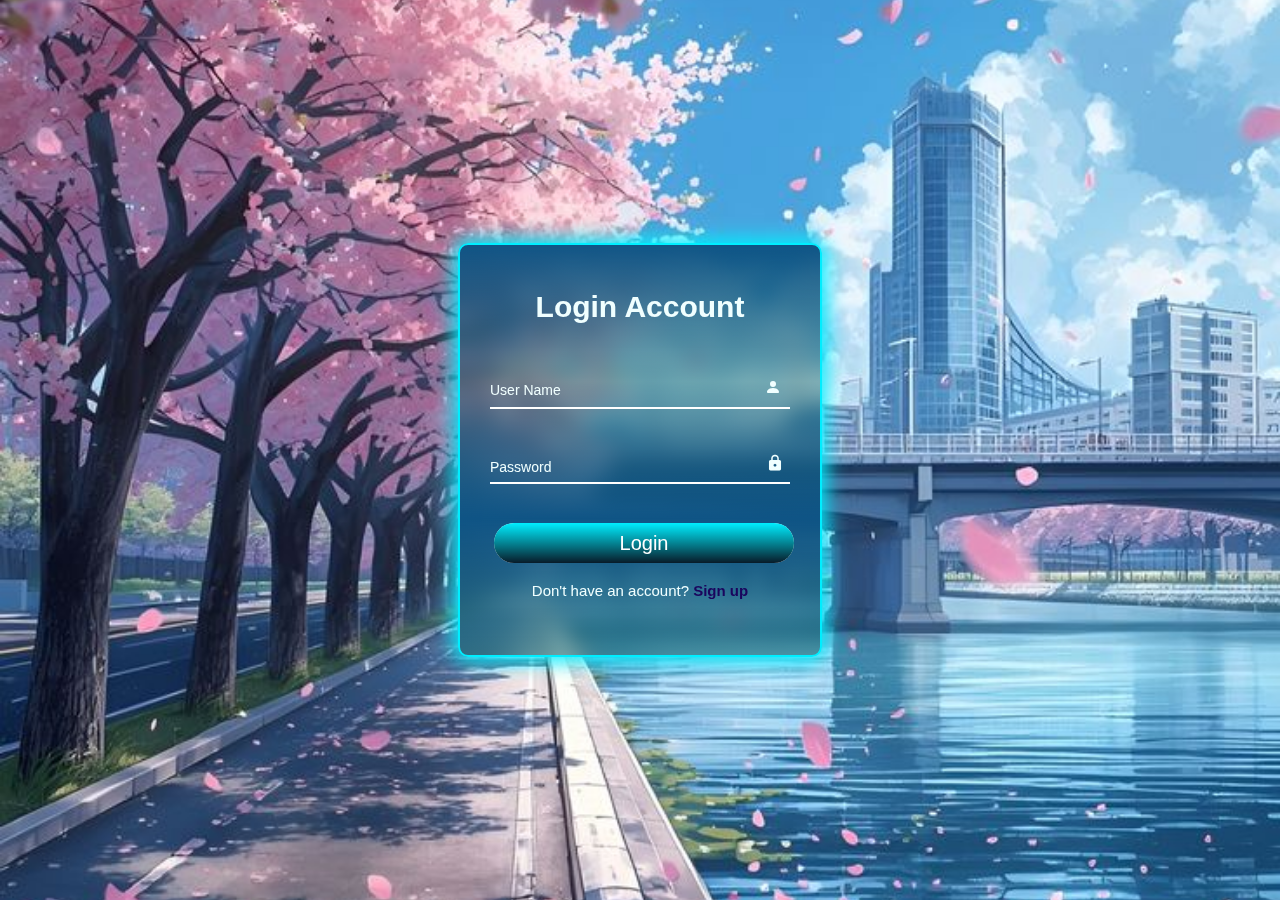
<file: index.html>
<html lang="en">
<head>
    <meta charset="UTF-8">
    <meta name="viewport" content="width=device-width, initial-scale=1.0">
    <title>Login</title>
    <link rel="stylesheet" href="style.css">
    <link href="https://fonts.googleapis.com/icon?family=Material+Icons"
      rel="stylesheet">
  
</head>
<body> 
    
    <div class="container">
        <div class="form-box">
            
            <h1>Login Account</h1>

           <form action="">
            <!-- For User Name -->
           <div class="input-box">
                <input class="inputname_username" type="text"  >
                <label class="label-username" > User Name</label>
                <svg xmlns="http://www.w3.org/2000/svg" width="16" height="16" fill="currentColor" class="bi bi-person-fill" viewBox="0 0 16 16">
                <path d="M3 14s-1 0-1-1 1-4 6-4 6 3 6 4-1 1-1 1zm5-6a3 3 0 1 0 0-6 3 3 0 0 0 0 6"/>
                </svg>
            </div>

            <!-- For Password -->
            <div class="input-box">
                <input class="inputname_password" type="password">
                <label class="label-password" >Password</label>

            
                <span class="material-icons password-icon" onclick="pwShow()" >
                lock
                </span>
            </div>

            <button class="btn" >Login</button>

           <p class="login-link">Don't have an account? <a href="Register_index.html">Sign up</a></p>
               
            </form>   
        
        </div>
    
        
            
 </div>
 


    <script src="Java.js"></script>
    
</body>
</html>
</file>
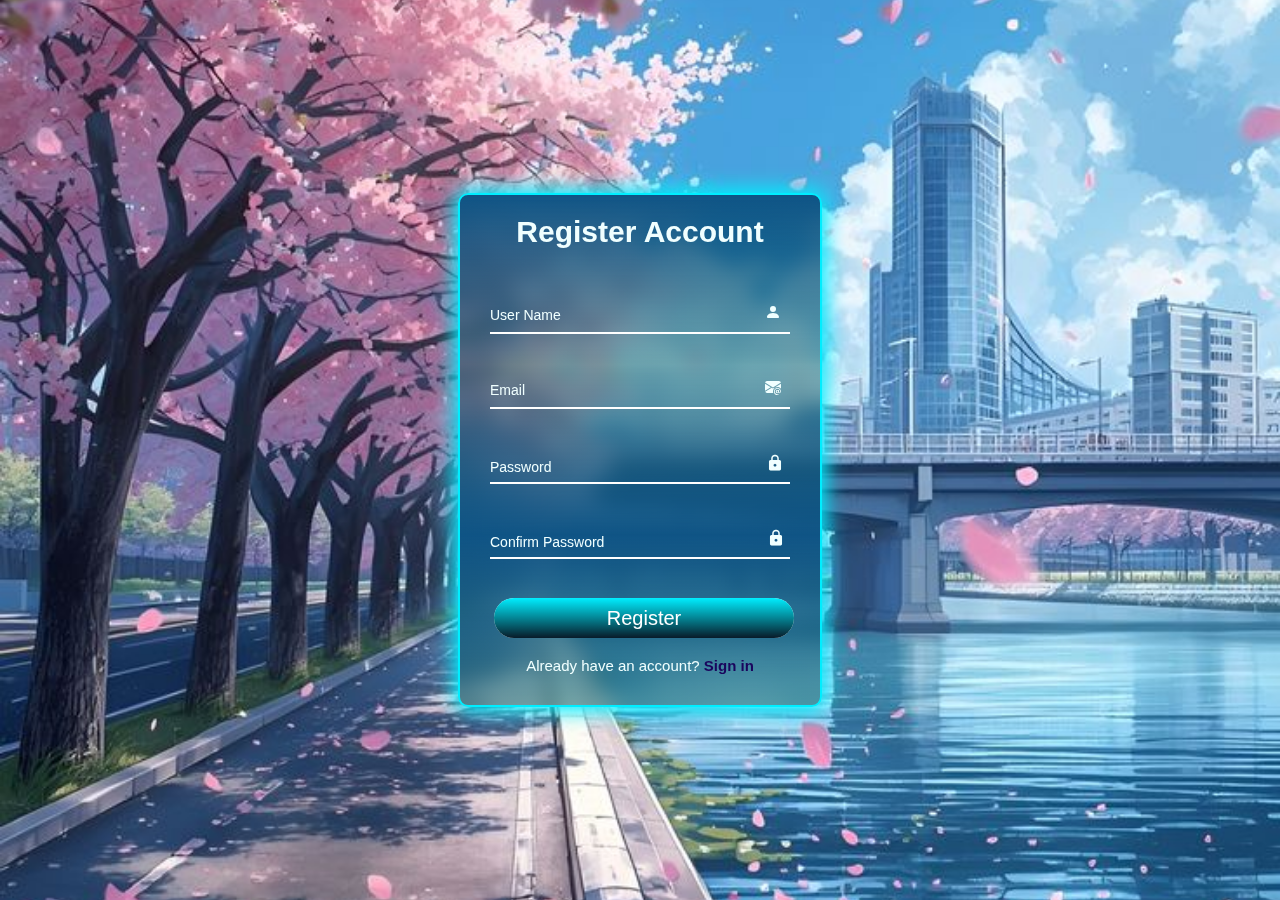
<file: Register_index.html>
<html lang="en">
<head>
    <meta charset="UTF-8">
    <meta name="viewport" content="width=device-width, initial-scale=1.0">
    <title>Register</title>
    <link rel="stylesheet" href="style.css">
    <link href="https://fonts.googleapis.com/icon?family=Material+Icons"
      rel="stylesheet">
      

</head>

<body> 
    
    <div class="container">
        <div class="form-box form-box-register">
           
           <h1>Register Account</h1>

           <form class="login-form" action="Result.html" method="GET">
            <!-- USERNAME -->
           <div class="input-box">
                <input class="inputname_username" type="text" name="Username" >
                <label class="label-username" > User Name</label>
                <svg xmlns="http://www.w3.org/2000/svg" width="16" height="16" fill="currentColor" class="bi bi-person-fill" viewBox="0 0 16 16">
                <path d="M3 14s-1 0-1-1 1-4 6-4 6 3 6 4-1 1-1 1zm5-6a3 3 0 1 0 0-6 3 3 0 0 0 0 6"/>
                </svg>
             
                
                <p> message error <p>

                <span  class="material-icons span-error"> error </span>

            </div>

            <!-- EMAIL -->
            <div class="input-box">
                <input class="inputname_email" name="Email">
                <label class="label-email" >Email</label>
                <svg class="email-icontag" xmlns="http://www.w3.org/2000/svg" width="16" height="16" fill="currentColor" class="bi bi-envelope-at-fill" viewBox="0 0 16 16">
                <path d="M2 2A2 2 0 0 0 .05 3.555L8 8.414l7.95-4.859A2 2 0 0 0 14 2zm-2 9.8V4.698l5.803 3.546zm6.761-2.97-6.57 4.026A2 2 0 0 0 2 14h6.256A4.5 4.5 0 0 1 8 12.5a4.49 4.49 0 0 1 1.606-3.446l-.367-.225L8 9.586zM16 9.671V4.697l-5.803 3.546.338.208A4.5 4.5 0 0 1 12.5 8c1.414 0 2.675.652 3.5 1.671"/>
                <path d="M15.834 12.244c0 1.168-.577 2.025-1.587 2.025-.503 0-1.002-.228-1.12-.648h-.043c-.118.416-.543.643-1.015.643-.77 0-1.259-.542-1.259-1.434v-.529c0-.844.481-1.4 1.26-1.4.585 0 .87.333.953.63h.03v-.568h.905v2.19c0 .272.18.42.411.42.315 0 .639-.415.639-1.39v-.118c0-1.277-.95-2.326-2.484-2.326h-.04c-1.582 0-2.64 1.067-2.64 2.724v.157c0 1.867 1.237 2.654 2.57 2.654h.045c.507 0 .935-.07 1.18-.18v.731c-.219.1-.643.175-1.237.175h-.044C10.438 16 9 14.82 9 12.646v-.214C9 10.36 10.421 9 12.485 9h.035c2.12 0 3.314 1.43 3.314 3.034zm-4.04.21v.227c0 .586.227.8.581.8.31 0 .564-.17.564-.743v-.367c0-.516-.275-.708-.572-.708-.346 0-.573.245-.573.791"/>
                </svg>

                <p > message error <p>
                <span  class="material-icons span-error"> error </span>
               
            </div>

            <!-- PASSWORD -->
            <div class="input-box">
                <input class="inputname_password" type="password" name="Password">
                <label class="label-password error" >Password</label>
                <span class="material-icons password-icon" onclick="pwShow()" >
                    lock </span>
                 
                 <p> message error <p>
                 <span  class="material-icons span-error"> error </span>
            </div>

            <!-- CONFIRM PASSWORD -->
            <div class="input-box">
                <input class="inputname_cpassword" type="password" name="Confirm-Password">
                <label class="label-cpassword" >Confirm Password</label>
                <span class="material-icons password-icon2 span2" onclick="confirmShow()" >
                lock </span>

                <p> message error <p>
                <span  class="material-icons span-error"> error </span>
            </div>


                <button type="submit" class="btn" >Register</button>

           <p class="login-link">Already have an account? <a  href="index.html">Sign in</a></p>
               
            </form>   
        
        </div>
    
        
            
 </div>
 


    <script src="Java.js"></script>
    
</body>
</html>
</file>
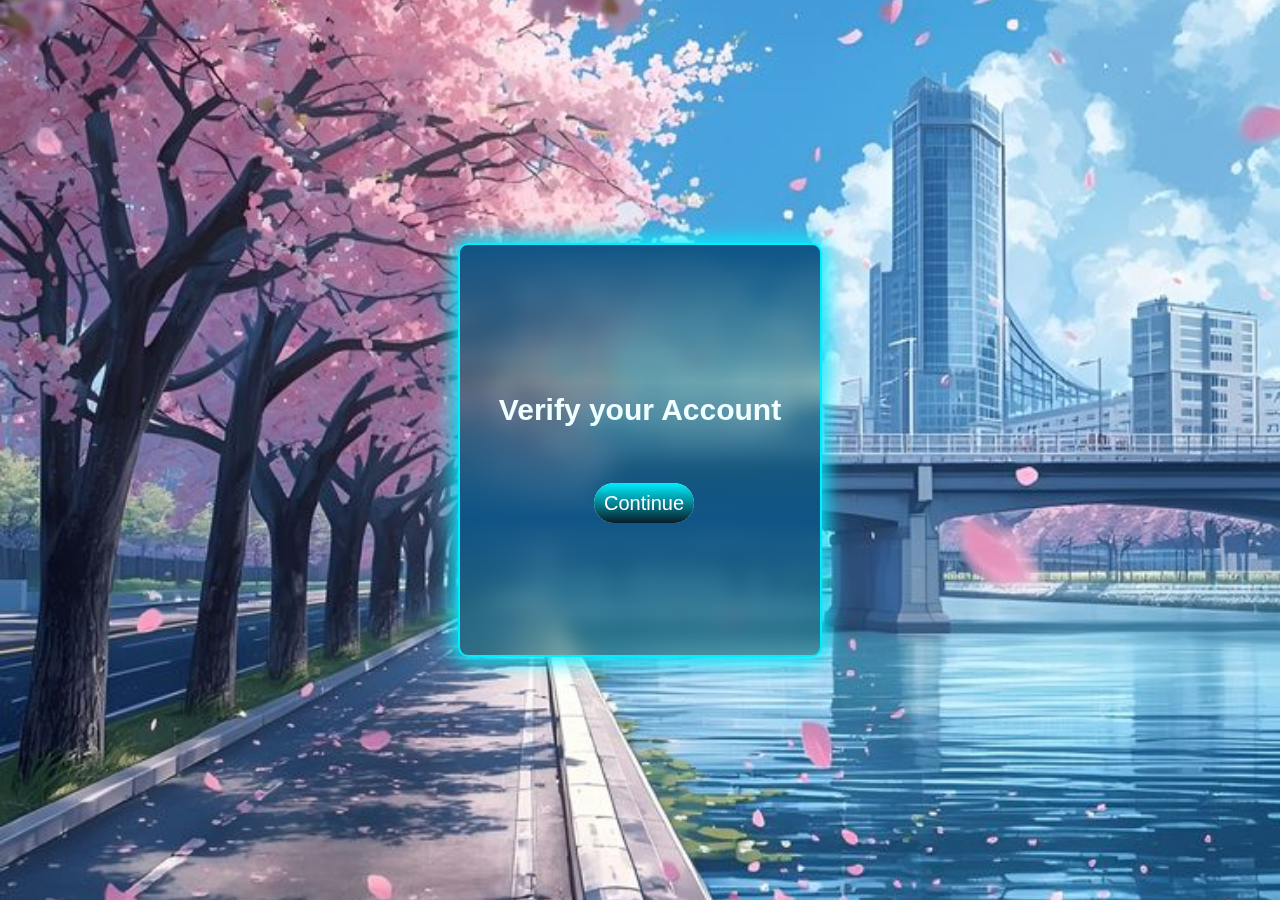
<file: Result.html>
<html lang="en">
<head>
    <meta charset="UTF-8">
    <meta name="viewport" content="width=device-width, initial-scale=1.0">
    <title>Result</title>
    <link rel="stylesheet" href="style.css">
    <link href="https://fonts.googleapis.com/icon?family=Material+Icons"
      rel="stylesheet">
  
</head>
<body> 
    
    <div class="container form-box-result">
        <div class="form-box">
            
            <h1>Verify your Account</h1>
            <p id="paragraph"></p>
            

           
           
           

           <a href="index.html"> <button class="btn" >Continue </button> </a>

           
               
              
        <script src="result.js"></script>
        </div>

    
      
 </div>
 


    
    
</body>
</html>
</file>
<file: style.css>
body{
    margin: 0;
    padding: 0;
    display: flex;
    justify-content: center;
    align-items: center;
    font-family: 'Segoe UI', Tahoma, Geneva, Verdana, sans-serif;
    min-height: 100vh;
    box-sizing: border-box;
    background-image: url(OPPA.jpg);
    background-repeat: no-repeat;
    background-size: cover;
    background-position: center;
}
    /* background-color: #0b2230;  
    animation: animateBg 1s linear infinite ;
    background: linear-gradient(90deg, rgba(4, 201, 215, 0.841), rgba(25, 7, 145, 0.622), rgb(3, 177, 190), rgba(18, 1, 103, 0.523) 100% ); */
    


.container .form-box{
    position: relative;
    width: 300px;
    height: 350px;
    background: linear-gradient(#0f5485, rgba(1, 92, 99, 0.459), #0f5485, rgba(1, 96, 103, 0.523) );
    border: 2px solid #0ef;
    border-radius: 10px;
    box-shadow: 0 0 20px 5px #0ef;
    display: flex;
    flex-direction: column;
    justify-content: center;
    align-items: center;
    padding: 30px;
    backdrop-filter:blur(10px) ;
    
}
.container .form-box-register{
    height: 450px;
}


.form-box h1{
    font-size: 30px;
    font-weight:700;
    color: azure;
}

.form-box .input-box{
    width: 100%;
    height: 50px;
    margin: 25px 0;
}


.input-box input{
    width: 100%;
    height: 40px;
    background: transparent;
    border: 0;
    outline: 0;
    border-bottom: 2px solid #fff;
    color: azure;
    padding: 0 40px 0 5px;
    font-size: 16px;
}

.input-box input:focus{
    border-bottom: 3px solid rgb(15, 224, 243);
}

.success input{
    border-bottom: 2px solid rgb(4, 235, 4);
}

.error input{
    border-bottom: 2px solid rgb(237, 32, 32);
}

.error .label-username{
    color: rgb(237, 32, 32);
    font-weight:600;
}







.input-box label{
    position: relative;
    top: -30px;
    color: azure;
    pointer-events: none;
    font-size: 14px;
    transition: .5s;
}


.input-box .label-email {
    position: relative;
    top: -30px;
    color: azure;
    pointer-events: none;
    font-size: 14px;
    transition: .5s;
}

.error .label-email{
    color: rgb(237, 32, 32);
    font-weight:600;
}


.input-box .email-icontag{
    left: 236px;
}



.input-box .label-password{
    position: relative;
    top: -30px;
    color: azure;
    pointer-events: none;
    font-size: 14px;
    transition: .5s;
}

.error .label-password{
    color: rgb(237, 32, 32);
    font-weight:600;
}

.input-box .label-cpassword{
    position: relative;
    top: -30px;
    color: azure;
    pointer-events: none;
    font-size: 14px;
    transition: .5s;
}

.error .label-cpassword{
    color: rgb(237, 32, 32);
    font-weight:600;
}




.input-box svg{
    position: relative;
    color: azure;
    top: -30px;
    left: 200px;
    font-size:20px ;
    
}


.input-box  span {
    position: relative;
    color: azure;
    top: -30px;
    
    font-size:18px ;
    left: 210px;
}

.input-box  .span2{
    left: 158px;
}


/* exclamation and Error message */
.input-box  .span-error{
    position: relative;
    left:-20px;
    font-size: 16px;
    color: red;
    top: -30px;
    visibility: hidden;
  
}
.error .span-error{
    visibility: visible;
}




.input-box p{
    position: relative;
    top: -38px;
    left: 20px;
    font-size: 14px;
    color: red;
    font-weight: 500;
    visibility: hidden;
    
}
.error p{
    visibility: visible;
}




.btn{
    width: 100%;
    height: 40px;
    border-radius: 40px;
    margin: 4px;
    font-size: 20px;
    font-weight: 400;
    color: white;
    cursor: pointer;
    z-index: 1;
    position: relative;
    overflow: hidden;
    border: 0; 
}


.btn::before{
    content: '';
    position: absolute;
    background: linear-gradient(#081b29, #0ef, #081b29, #0ef );
    top:-100%;
    width: 100%;
    height: 100%;
    left: 0;
    height: 300%;
    z-index: -1;
    transition: .5s;
    border: 0;
}


.btn:hover::before{
    top: 0;
}


.login-link {
    font-size: 15px;
    color: azure;
    text-align: center;
}


.login-link a{
    text-decoration: none;
    color: rgb(26, 5, 93);
    font-weight: 700;
}


.login-link a:hover{
    color: rgb(168, 136, 255);
}


@media(max-width: 420px){
    .container .form-box{
        width:250px ;
        justify-content: center;
    }

    .input-box svg{
        left: 158px;
    }

    .input-box  span {
        left: 165px;
    }
    .input-box .email-icontag{
    left: 191px;
    }
    .input-box  .span2{
    left: 112px;
}
}
</file>
